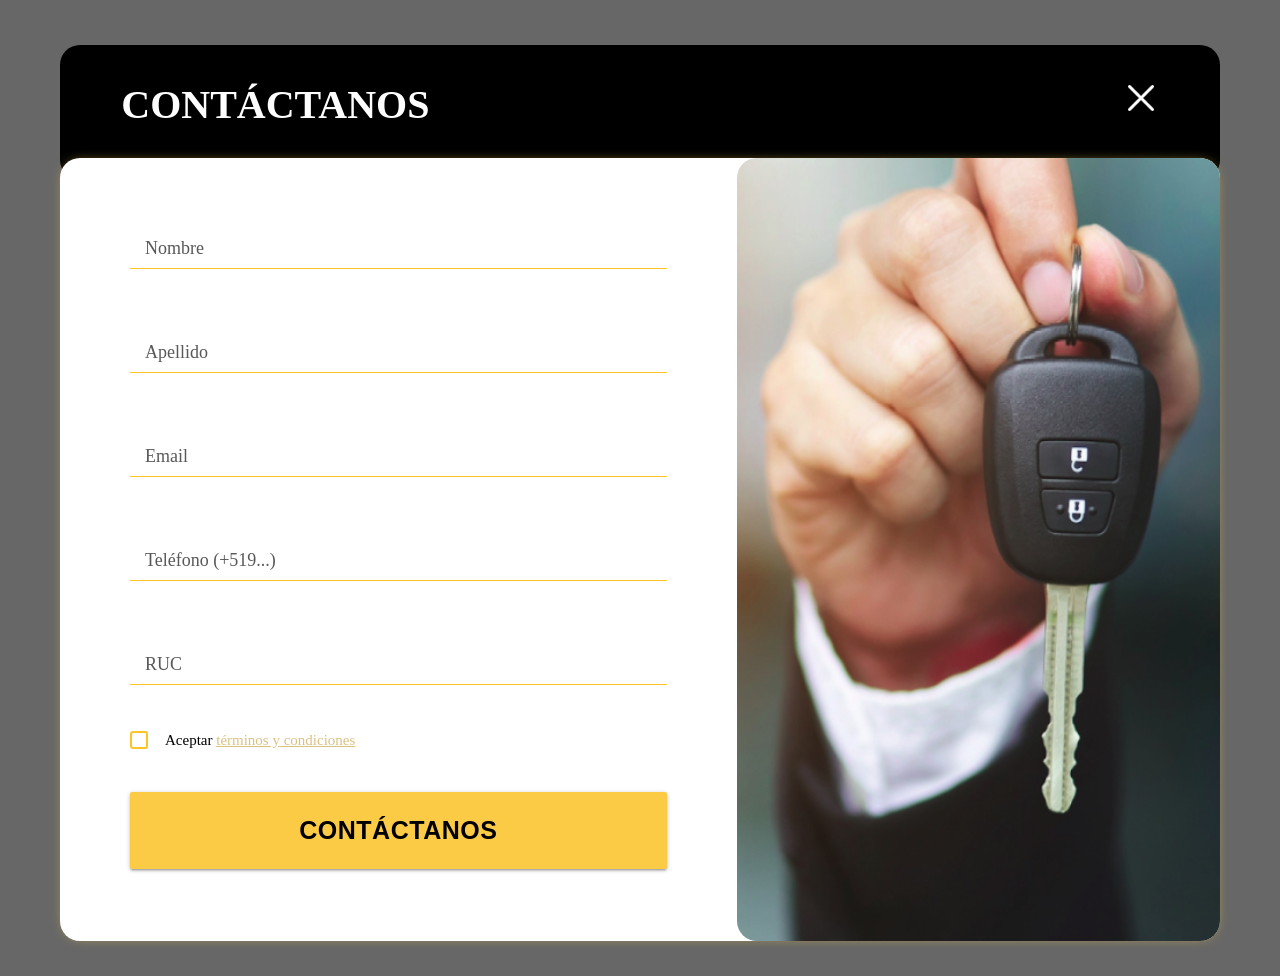
<file: index.html>
<!DOCTYPE html>
  <html>
    <head>
      <!--Import Google Icon Font-->
      <link href="https://fonts.googleapis.com/icon?family=Material+Icons" rel="stylesheet">
      <!--Import materialize.css-->
      <link type="text/css" rel="stylesheet" href="css/materialize.min.css"  media="screen,projection"/>
     <link type="text/css" rel="stylesheet" href="css/main.css"  media="screen,projection"/> 
      <!--Let browser know website is optimized for mobile-->
      <meta name="viewport" content="width=device-width, initial-scale=1.0"/>
    </head>

    <body>
        <div class="main">
          <div class="main-title">
            <div class="row title-flex">
              <div class="col s10 m10 l11 xl11 title_contact">
                <p>Contáctanos</p>
              </div>
              <div class="col s2 m2 l1 xl1 main_img">
                <img src="img/x.png" alt="x" class="img_x">
              </div>  
            </div>
           </div>
        <div class="main-form">       
         <div class="form-flex row">
            <form class="col s12 m12 l7 xl7 form_fields">
              <div class="row">
                <div class="input-field col s12">
                  <input id="nombre" type="password" class="validate">
                  <label for="nombre">Nombre</label>
                </div>
              </div>
          <div class="row">
            <div class="input-field col s12">
              <input id="apellido" type="password" class="validate">
              <label for="apellido">Apellido</label>
            </div>
          </div>
          <div class="row">
            <div class="input-field col s12">
              <input id="email" type="email" class="validate">
              <label for="email">Email</label>
            </div>
          </div>
          <div class="row">
            <div class="input-field col s12">
              <input id="tel" type="tel" class="validate">
              <label for="tel">Teléfono (+519...)</label>
            </div>
          </div>
          <div class="row">
            <div class="input-field col s12">
              <input id="tel" type="tel" class="validate">
              <label for="tel">RUC</label>
            </div>
          </div>
          <p>
            <label>
              <input type="checkbox" />
              <span><strong>Aceptar </strong><strong><a href="#" class="terms">términos y condiciones</a></strong></span>
            </label>
          </p>
          <div class="main-button">
            <button class="btn waves-effect waves-light button-1" type="submit" name="action">Contáctanos</button>
          </div>
          
        </form> 
        <div class="main_img col s12 m12 l5 xl5">
          <img src="img/prueba_form.png" alt="img_form" class="img-size">
        </div>     
    </div>
    </div>
  </div>
      <!--JavaScript at end of body for optimized loading-->
      <script type="text/javascript" src="js/materialize.min.js"></script>
    </body>
  </html>
</file>
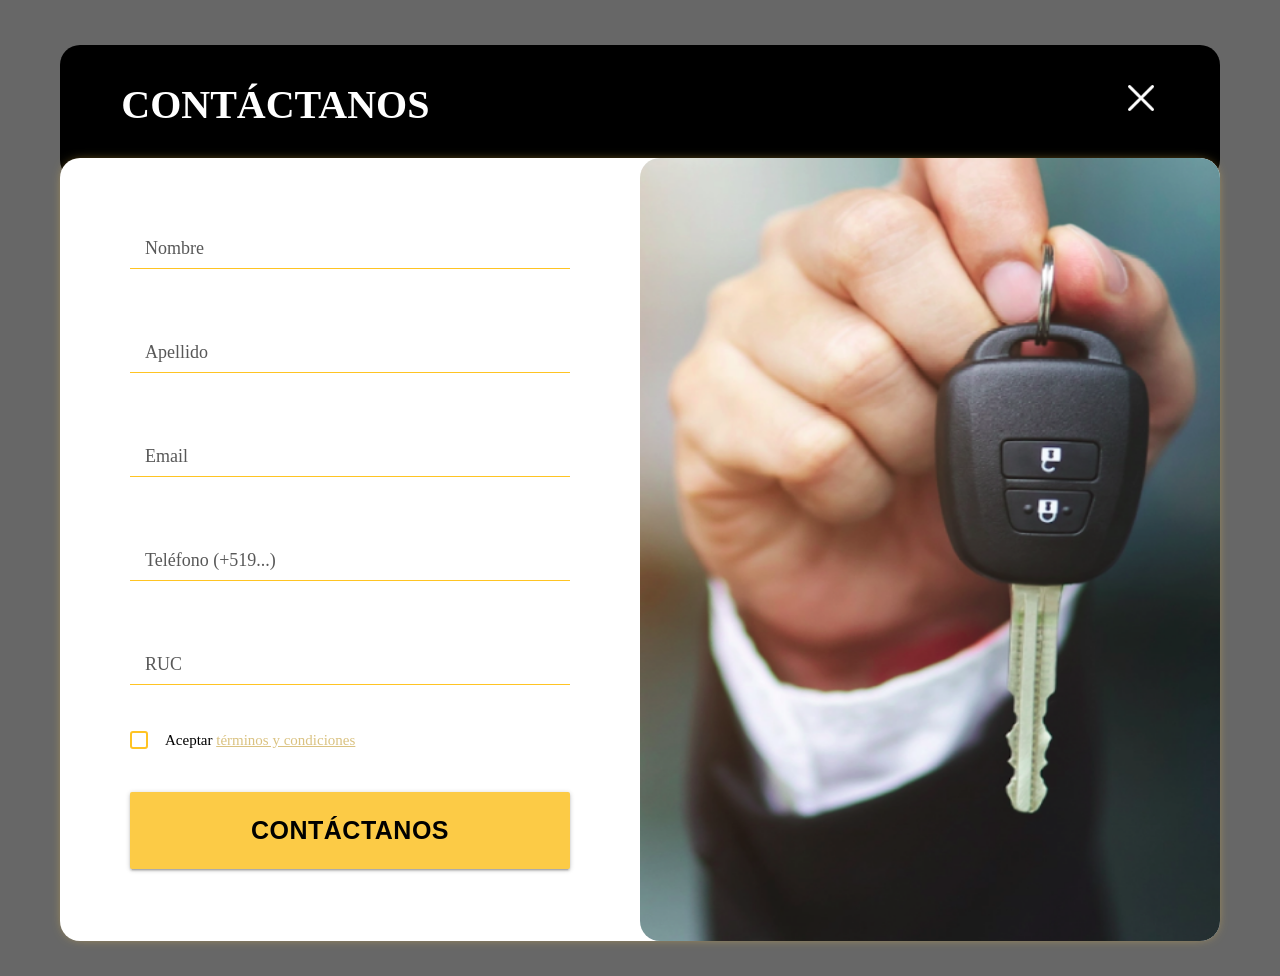
<file: PruebaFix.html>
<!DOCTYPE html>
  <html>
    <head>
      <!--Import Google Icon Font-->
      <link href="https://fonts.googleapis.com/icon?family=Material+Icons" rel="stylesheet">
      <!--Import materialize.css-->
      <link type="text/css" rel="stylesheet" href="css/materialize.min.css"  media="screen,projection"/>
     <link type="text/css" rel="stylesheet" href="css/main.css"  media="screen,projection"/> 
      <!--Let browser know website is optimized for mobile-->
      <meta name="viewport" content="width=device-width, initial-scale=1.0"/>
    </head>

    <body>
        <div class="main">
          <div class="main-title">
            <div class="row title-flex">
              <div class="col s10 m10 l11 xl11 title_contact">
                <p>Contáctanos</p>
              </div>
              <div class="col s2 m2 l1 xl1 main_img">
                <img src="img/x.png" alt="x" class="img_x">
              </div>  
            </div>
           </div>
        <div class="main-form">       
         <div class="form-flex row">

            <form class="col s12 m12 l6 xl6 form_fields">
              <div class="row">
                <div class="input-field col s12">
                  <input id="nombre" type="password" class="validate">
                  <label for="nombre">Nombre</label>
                </div>
              </div>
          <div class="row">
            <div class="input-field col s12">
              <input id="apellido" type="password" class="validate">
              <label for="apellido">Apellido</label>
            </div>
          </div>
          <div class="row">
            <div class="input-field col s12">
              <input id="email" type="email" class="validate">
              <label for="email">Email</label>
            </div>
          </div>
          <div class="row">
            <div class="input-field col s12">
              <input id="tel" type="tel" class="validate">
              <label for="tel">Teléfono (+519...)</label>
            </div>
          </div>
          <div class="row">
            <div class="input-field col s12">
              <input id="tel" type="tel" class="validate">
              <label for="tel">RUC</label>
            </div>
          </div>
          <p>
            <label>
              <input type="checkbox" />
              <span><strong>Aceptar </strong><strong><a href="#" class="terms">términos y condiciones</a></strong></span>
            </label>
          </p>
          <div class="main-button">
            <button class="btn waves-effect waves-light button-1" type="submit" name="action">Contáctanos</button>
          </div>
          
        </form> 
        <div class="main_img col s12 m12 l6 xl6">
          <img src="img/prueba_form.png" alt="img_form" class="img-size">
        </div>     
    </div>
    </div>
  </div>
      <!--JavaScript at end of body for optimized loading-->
      <script type="text/javascript" src="js/materialize.min.js"></script>
    </body>
  </html>
</file>
<file: css/main.css>
body{
    font-family:'Poppins'; 
}
.title-flex { 
    padding: 20px 0px 25px 20px;
    margin-bottom: 22px;
}
.title-flex p{ 
    margin: 0;
    text-transform: uppercase;
    font-weight: 600;
    font-size: 30px;
}
.main-title {
    width: 100%;
    background-color: black;
    color: white;
    text-transform: uppercase;
    border-radius: 20px;
}
img.img_x {
    width: 26px;
    margin-top: 10px;
}
.title_contact {
width: 100%;
}
.main_img{
    width: 100%;
}
.button-1 {
    font-size: 25px;
    height: 5.1rem;
    background-color: #FCCB46;
    color: black;
    font-weight: 600;
    width: 100%;
}
.main-button {
    padding-top: 1.6rem;
    width: 100%;
    text-align: center;
}

.button-1:hover {
    background-color: #ffc423!important;
}
.terms {
    color: #DAC281;
    text-decoration: revert;
}
strong {
    color: black;
}

input:not([type]):focus:not([readonly])+label, input[type=text]:not(.browser-default):focus:not([readonly])+label, input[type=password]:not(.browser-default):focus:not([readonly])+label, input[type=email]:not(.browser-default):focus:not([readonly])+label, input[type=url]:not(.browser-default):focus:not([readonly])+label, input[type=time]:not(.browser-default):focus:not([readonly])+label, input[type=date]:not(.browser-default):focus:not([readonly])+label, input[type=datetime]:not(.browser-default):focus:not([readonly])+label, input[type=datetime-local]:not(.browser-default):focus:not([readonly])+label, input[type=tel]:not(.browser-default):focus:not([readonly])+label, input[type=number]:not(.browser-default):focus:not([readonly])+label, input[type=search]:not(.browser-default):focus:not([readonly])+label, textarea.materialize-textarea:focus:not([readonly])+label {
    color: #ffc423!important;
}
input:not([type]):focus:not([readonly]), input[type=text]:not(.browser-default):focus:not([readonly]), input[type=password]:not(.browser-default):focus:not([readonly]), input[type=email]:not(.browser-default):focus:not([readonly]), input[type=url]:not(.browser-default):focus:not([readonly]), input[type=time]:not(.browser-default):focus:not([readonly]), input[type=date]:not(.browser-default):focus:not([readonly]), input[type=datetime]:not(.browser-default):focus:not([readonly]), input[type=datetime-local]:not(.browser-default):focus:not([readonly]), input[type=tel]:not(.browser-default):focus:not([readonly]), input[type=number]:not(.browser-default):focus:not([readonly]), input[type=search]:not(.browser-default):focus:not([readonly]), textarea.materialize-textarea:focus:not([readonly]) {
    border-bottom: 1px solid #ffc423!important;
    -webkit-box-shadow: 0 1px 0 0 #ffc423!important;
    box-shadow: 0 1px 0 0 #ffc423!important;
}

input:not([type]), input[type=text]:not(.browser-default), input[type=password]:not(.browser-default), input[type=email]:not(.browser-default), input[type=url]:not(.browser-default), input[type=time]:not(.browser-default), input[type=date]:not(.browser-default), input[type=datetime]:not(.browser-default), input[type=datetime-local]:not(.browser-default), input[type=tel]:not(.browser-default), input[type=number]:not(.browser-default), input[type=search]:not(.browser-default), textarea.materialize-textarea {
    border-bottom: 1px solid #ffc423!important;
}

[type="checkbox"]+span:not(.lever):before, [type="checkbox"]:not(.filled-in)+span:not(.lever):after {
    border: 2px solid #ffc423;
    border-radius: 3px;
}

[type="checkbox"]:checked+span:not(.lever):before {
    border-right: 2px solid #ffc423;
    border-bottom: 2px solid #ffc423;
}
.input-field.col label {
    left: 1.75rem;
}
.input-field>label {
    color: #585858;
    font-size: 18px;
}

.img-size {
    width: 100%;
    height: 39rem;
    border-radius: 20px;
    margin-top: 27px;
}

.main_img { 
    padding: 0px!important;
}
.main {
    padding: 40px 20px 43rem 20px;
    background: #676767;
}
.main-form {
    height: 47.2rem;
    background-color: white;
    border-radius: 20px; 
    -webkit-box-shadow: 0px 0px 18px -6px rgb(252 203 70);
    -moz-box-shadow: 0px 0px 18px -6px rgba(252,203,70,1);
    box-shadow: 0px 0px 13px -6px rgb(252 203 70);
}
.form_fields {
    padding: 12px 30px 23px 30px!important;
}
.title-flex {
    padding: 26px 0px 45px 13px;
    margin-bottom: -20px;
}

@media (min-width: 992px) {
    .main-form {
        height: 52.2rem;
        background-color: white;
        border-radius: 20px; 
        -webkit-box-shadow: 0px 0px 18px -6px rgb(252 203 70);
        -moz-box-shadow: 0px 0px 18px -6px rgba(252,203,70,1);
        box-shadow: 0px 0px 13px -6px rgb(252 203 70);
    }
    .main {
        padding: 45px 60px 35px 60px;
        background: #676767;
    }
    .main-title {
        width: 100%;
        background-color: black;
        color: white;
        text-transform: uppercase;
        border-radius: 20px;
    }
    
    .title-flex p{ 
        margin: 0;
        text-transform: uppercase;
        font-weight: 600; 
        font-size: 40px;
    }
    .title-flex { 
        padding: 30px 0px 45px 50px;
        margin-bottom: -22px;
    }
    .img_x {
        width: 30px;
        margin-top: 14px;
    }
    .form_fields {
        padding: 50px 70px 70px 70px!important;
    }
    
    .img-size {
        width: 100%;
        height: 52.2rem;
        border-radius: 20px;
        margin-top: 0px;
    }
    .main_img { 
        padding: 0px!important;
    }
   
  }
</file>
